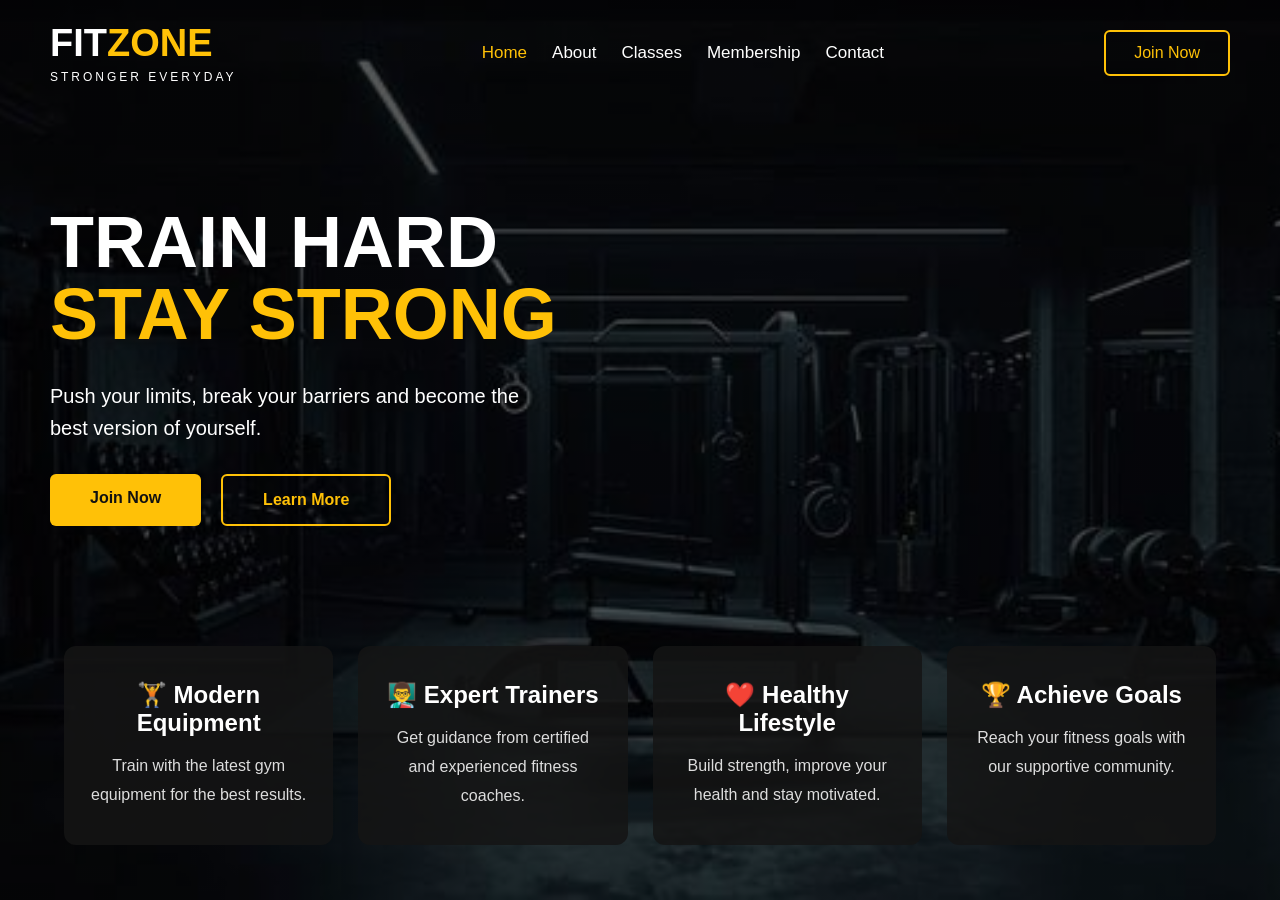
<file: index.html>
<!DOCTYPE html>
<html lang="en">
<head>
    <meta charset="UTF-8">
    <meta name="viewport" content="width=device-width, initial-scale=1.0">
    <title>FitZone Gym</title>

    <link rel="stylesheet" href="style.css">
</head>
<body>

    <!-- HERO SECTION -->
    <section class="hero">

        <!-- Navigation -->
        <header>

            <div class="logo">
                <h1>FIT<span>ZONE</span></h1>
                <p>STRONGER EVERYDAY</p>
            </div>

            <nav>
                <ul>
                    <li><a href="index.html" class="active">Home</a></li>
                    <li><a href="about.html">About</a></li>
                    <li><a href="classes.html">Classes</a></li>
                    <li><a href="membership.html">Membership</a></li>
                    <li><a href="contact.html">Contact</a></li>
                </ul>
            </nav>

            <a href="#" class="join-btn">Join Now</a>

        </header>

        <!-- Hero Content -->
        <div class="hero-content">

            <h2>
                TRAIN HARD <br>
                <span>STAY STRONG</span>
            </h2>

            <p>
                Push your limits, break your barriers and become the best version of yourself.
            </p>

            <div class="buttons">
                <a href="#" class="btn1">Join Now</a>
                <a href="#" class="btn2">Learn More</a>
            </div>

        </div>

        <!-- Feature Cards -->
        <div class="features">

            <div class="feature-box">
                <h3>🏋️ Modern Equipment</h3>
                <p>Train with the latest gym equipment for the best results.</p>
            </div>

            <div class="feature-box">
                <h3>👨‍🏫 Expert Trainers</h3>
                <p>Get guidance from certified and experienced fitness coaches.</p>
            </div>

            <div class="feature-box">
                <h3>❤️ Healthy Lifestyle</h3>
                <p>Build strength, improve your health and stay motivated.</p>
            </div>

            <div class="feature-box">
                <h3>🏆 Achieve Goals</h3>
                <p>Reach your fitness goals with our supportive community.</p>
            </div>

        </div>

    </section>

</body>
</html>
</file>
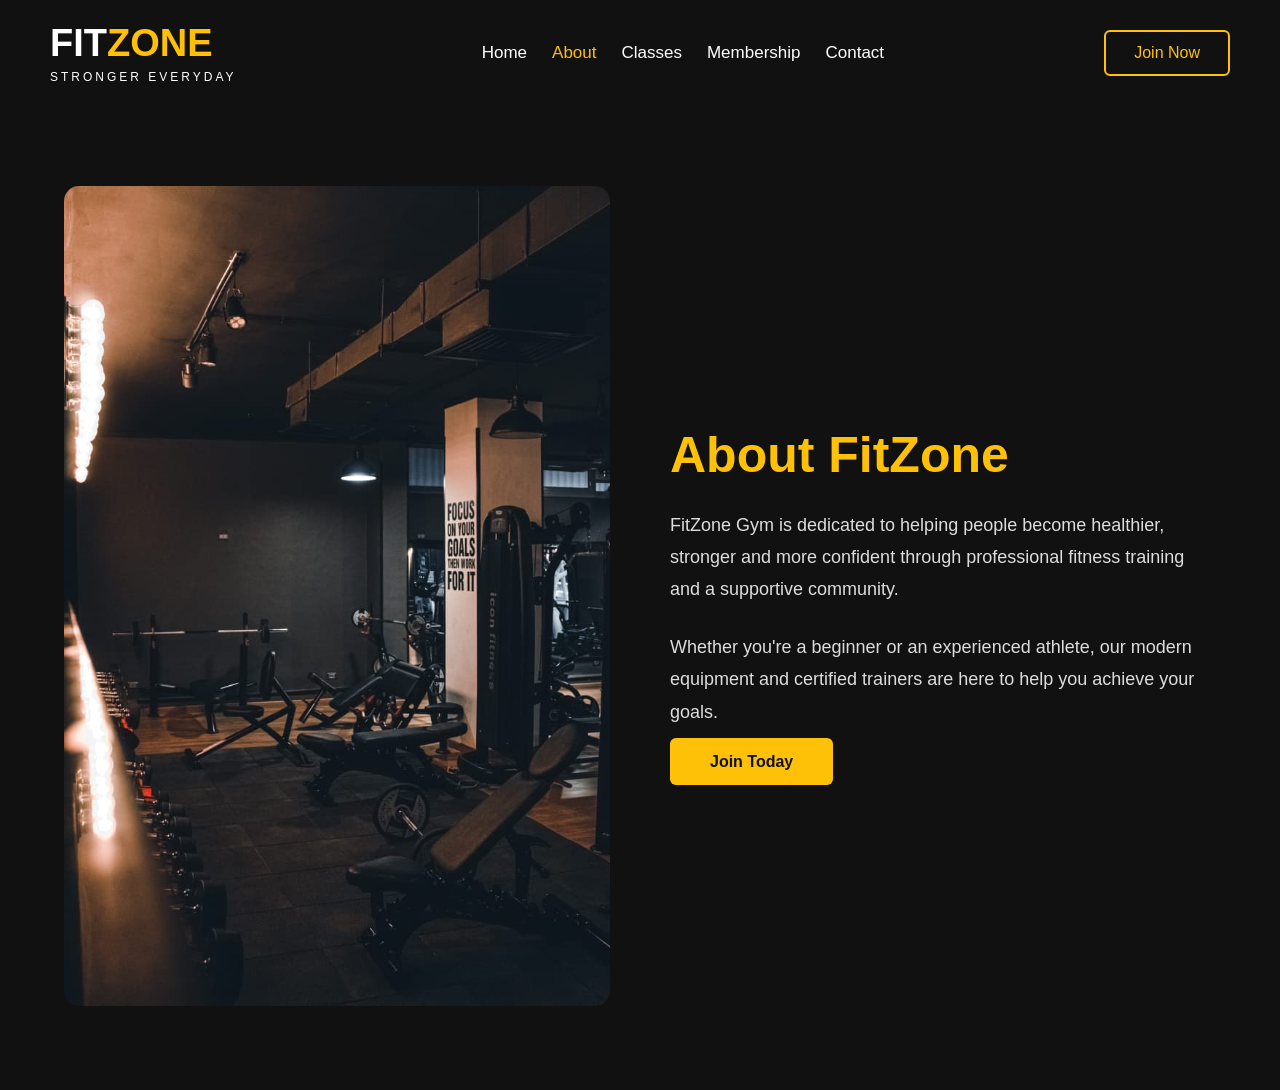
<file: about.html>
<!DOCTYPE html>
<html lang="en">
<head>
    <meta charset="UTF-8">
    <meta name="viewport" content="width=device-width, initial-scale=1.0">
    <title>About | FitZone Gym</title>

    <link rel="stylesheet" href="https://cdnjs.cloudflare.com/ajax/libs/font-awesome/6.7.2/css/all.min.css">
    <link rel="stylesheet" href="style.css">
</head>
<body>

<section class="about-page">

    <!-- Header -->
    <header>

        <div class="logo">
            <h1>FIT<span>ZONE</span></h1>
            <p>STRONGER EVERYDAY</p>
        </div>

        <nav>
            <ul>
                <li><a href="index.html">Home</a></li>
                <li><a href="about.html" class="active">About</a></li>
                <li><a href="classes.html">Classes</a></li>
                <li><a href="membership.html">Membership</a></li>
                <li><a href="contact.html">Contact</a></li>
            </ul>
        </nav>

        <a href="#" class="join-btn">Join Now</a>

    </header>

    <!-- About Section -->
    <div class="about-container">

        <div class="about-image">
            <img src="images/about.jpg" alt="Gym">
        </div>

        <div class="about-text">

            <h2>About FitZone</h2>

            <p>
                FitZone Gym is dedicated to helping people become healthier,
                stronger and more confident through professional fitness
                training and a supportive community.
            </p>

            <p>
                Whether you're a beginner or an experienced athlete, our
                modern equipment and certified trainers are here to help
                you achieve your goals.
            </p>

            <a href="#" class="btn1">Join Today</a>

        </div>

    </div>

</section>

</body>
</html>
</file>
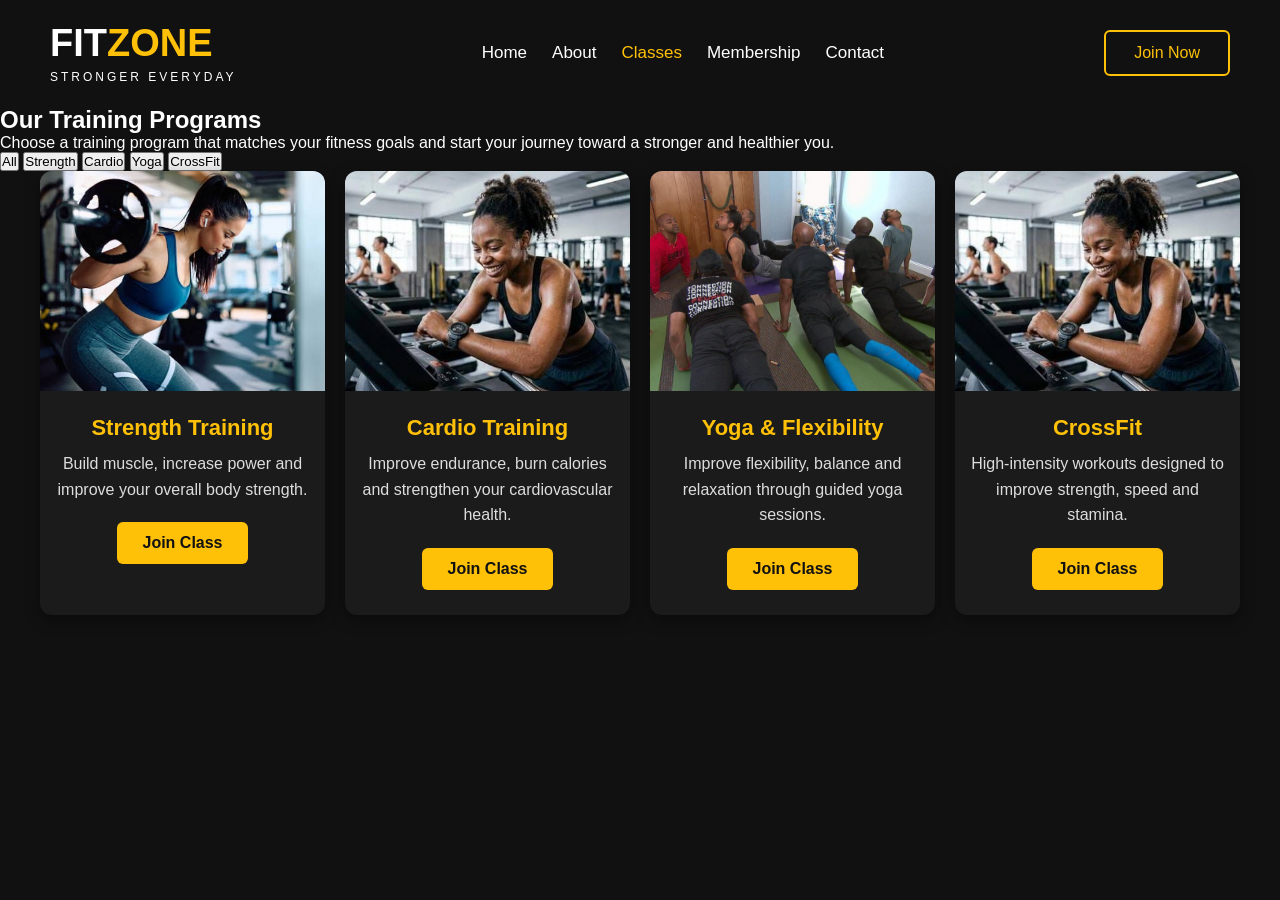
<file: classes.html>
<!DOCTYPE html>
<html lang="en">

<head>

    <meta charset="UTF-8">

    <meta name="viewport" content="width=device-width, initial-scale=1.0">

    <title>Classes | FitZone Gym</title>

    <link rel="stylesheet" href="style.css">

</head>

<body>

    <!-- =========================
         HEADER
    ========================== -->

    <header>

        <!-- Logo -->
        <div class="logo">

            <h1>FIT<span>ZONE</span></h1>

            <p>STRONGER EVERYDAY</p>

        </div>


        <!-- Navigation -->
        <nav>

            <ul>

                <li>
                    <a href="index.html">Home</a>
                </li>

                <li>
                    <a href="about.html">About</a>
                </li>

                <li>
                    <a href="classes.html" class="active">Classes</a>
                </li>

                <li>
                    <a href="membership.html">Membership</a>
                </li>

                <li>
                    <a href="contact.html">Contact</a>
                </li>

            </ul>

        </nav>


        <!-- Join Button -->
        <a href="membership.html" class="join-btn">
            Join Now
        </a>

    </header>


    <!-- =========================
         MAIN CONTENT
    ========================== -->

    <main>

        <section class="classes">

            <!-- Page Heading -->
            <h2>Our Training Programs</h2>


            <!-- Introduction -->
            <p class="class-intro">

                Choose a training program that matches your fitness goals
                and start your journey toward a stronger and healthier you.

            </p>


            <!-- =========================
                 FILTER BUTTONS
            ========================== -->

            <div class="class-filters">

                <button
                    class="filter-btn active"
                    data-filter="all">
                    All
                </button>

                <button
                    class="filter-btn"
                    data-filter="strength">
                    Strength
                </button>

                <button
                    class="filter-btn"
                    data-filter="cardio">
                    Cardio
                </button>

                <button
                    class="filter-btn"
                    data-filter="yoga">
                    Yoga
                </button>

                <button
                    class="filter-btn"
                    data-filter="crossfit">
                    CrossFit
                </button>

            </div>


            <!-- =========================
                 CLASS CARDS
            ========================== -->

            <div class="class-container">


                <!-- Strength Training -->
                <div
                    class="class-card"
                    data-category="strength">

                    <img
                        src="images/strength.jpg"
                        alt="Strength Training">

                    <h3>Strength Training</h3>

                    <p>

                        Build muscle, increase power and improve
                        your overall body strength.

                    </p>

                    <a
                        href="membership.html"
                        class="class-btn">

                        Join Class

                    </a>

                </div>


                <!-- Cardio Training -->
                <div
                    class="class-card"
                    data-category="cardio">

                    <img
                        src="images/cardio.jpg"
                        alt="Cardio Training">

                    <h3>Cardio Training</h3>

                    <p>

                        Improve endurance, burn calories and strengthen
                        your cardiovascular health.

                    </p>

                    <a
                        href="membership.html"
                        class="class-btn">

                        Join Class

                    </a>

                </div>


                <!-- Yoga -->
                <div
                    class="class-card"
                    data-category="yoga">

                    <img
                        src="images/yoga.jpg"
                        alt="Yoga Training">

                    <h3>Yoga & Flexibility</h3>

                    <p>

                        Improve flexibility, balance and relaxation
                        through guided yoga sessions.

                    </p>

                    <a
                        href="membership.html"
                        class="class-btn">

                        Join Class

                    </a>

                </div>


                <!-- CrossFit -->
                <div
                    class="class-card"
                    data-category="crossfit">

                    <img
                        src="images/crossfit.jpg"
                        alt="CrossFit Training">

                    <h3>CrossFit</h3>

                    <p>

                        High-intensity workouts designed to improve
                        strength, speed and stamina.

                    </p>

                    <a
                        href="membership.html"
                        class="class-btn">

                        Join Class

                    </a>

                </div>


            </div>

        </section>

    </main>


    <!-- JavaScript -->
    <script src="script.js"></script>

</body>

</html>
</file>
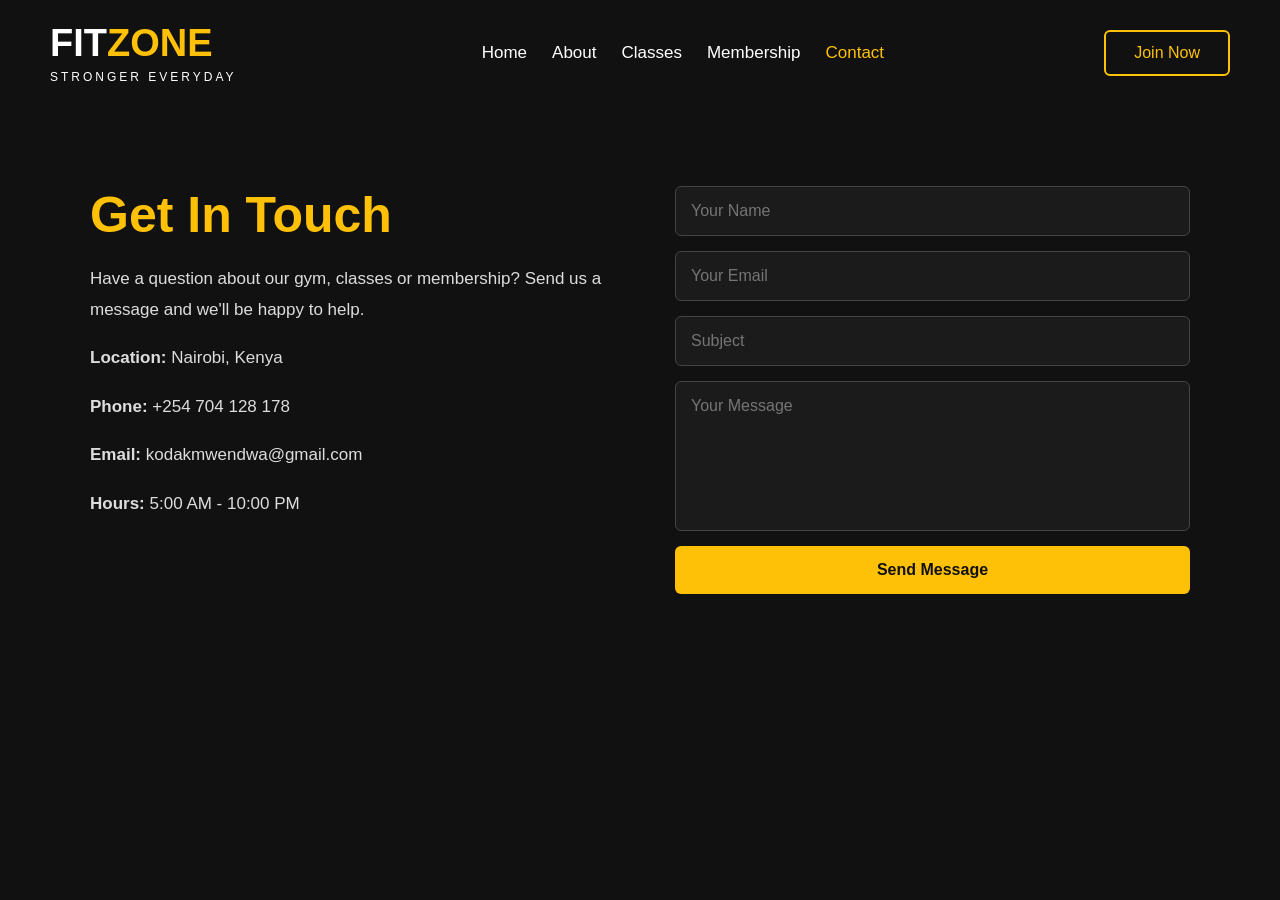
<file: contact.html>
<!DOCTYPE html>
<html lang="en">

<head>

    <meta charset="UTF-8">

    <meta name="viewport" content="width=device-width, initial-scale=1.0">

    <title>Contact | FitZone Gym</title>

    <link rel="stylesheet" href="style.css">

</head>

<body>

    <!-- Header -->
    <header>

        <!-- Logo -->
        <div class="logo">

            <h1>FIT<span>ZONE</span></h1>

            <p>STRONGER EVERYDAY</p>

        </div>


        <!-- Navigation -->
        <nav>

            <ul>

                <li>
                    <a href="index.html">Home</a>
                </li>

                <li>
                    <a href="about.html">About</a>
                </li>

                <li>
                    <a href="classes.html">Classes</a>
                </li>

                <li>
                    <a href="membership.html">Membership</a>
                </li>

                <li>
                    <a href="contact.html" class="active">Contact</a>
                </li>

            </ul>

        </nav>


        <!-- Join Button -->
        <a href="membership.html" class="join-btn">
            Join Now
        </a>

    </header>


    <!-- Main Content -->
    <main>

        <section class="contact">

            <!-- Contact Information -->
            <div class="contact-info">

                <h2>Get In Touch</h2>

                <p>
                    Have a question about our gym, classes or membership?
                    Send us a message and we'll be happy to help.
                </p>

                <p>
                    <strong>Location:</strong>
                    Nairobi, Kenya
                </p>

                <p>
                    <strong>Phone:</strong>
                    +254 704 128 178
                </p>

                <p>
                    <strong>Email:</strong>
                    kodakmwendwa@gmail.com
                </p>

                <p>
                    <strong>Hours:</strong>
                    5:00 AM - 10:00 PM
                </p>

            </div>


            <!-- Contact Form -->
            <form id="contactForm" class="contact-form">

                <input
                    type="text"
                    id="name"
                    placeholder="Your Name"
                >

                <input
                    type="email"
                    id="email"
                    placeholder="Your Email"
                >

                <input
                    type="text"
                    id="subject"
                    placeholder="Subject"
                >

                <textarea
                    id="message"
                    placeholder="Your Message"
                ></textarea>

                <button type="submit">
                    Send Message
                </button>

                <p id="formMessage"></p>

            </form>

        </section>

    </main>


    <script src="script.js"></script>

</body>

</html>
</file>
<file: style.css>
/*====================================
  RESET
====================================*/

* {
  margin: 0;
  padding: 0;
  box-sizing: border-box;
  font-family: Arial, Helvetica, sans-serif;
}

/*====================================
  BODY
====================================*/

body {
  background: #111;
  color: #fff;
}

/*====================================
  HERO SECTION
====================================*/

.hero {
  width: 100%;
  min-height: 100vh;

  background:
    linear-gradient(rgba(0, 0, 0, 0.65), rgba(0, 0, 0, 0.65)),
    url("images/gym-bg.jpg");

  background-size: cover;
  background-position: center;
  background-repeat: no-repeat;
}

/*====================================
  HEADER
====================================*/

header {
  display: flex;
  justify-content: space-between;
  align-items: center;
  padding: 25px 80px;
}

/*====================================
  LOGO
====================================*/

.logo h1 {
  font-size: 42px;
  color: #fff;
}

.logo span {
  color: #ffc107;
}

.logo p {
  color: #fff;
  font-size: 12px;
  letter-spacing: 3px;
  margin-top: 5px;
}

/*====================================
  NAVIGATION
====================================*/

nav ul {
  display: flex;
  list-style: none;
}

nav ul li {
  margin-left: 30px;
}

nav ul li a {
  text-decoration: none;
  color: #fff;
  font-size: 18px;
  transition: 0.3s;
}

nav ul li a:hover,
nav ul li a.active {
  color: #ffc107;
}

/*====================================
  JOIN BUTTON
====================================*/

.join-btn {
  text-decoration: none;
  color: #ffc107;
  border: 2px solid #ffc107;
  padding: 12px 28px;
  border-radius: 6px;
  transition: 0.3s;
}

.join-btn:hover {
  background: #ffc107;
  color: #111;
}

/*====================================
  HERO CONTENT
====================================*/

.hero-content {
  margin-left: 80px;
  margin-top: 120px;
}

.hero-content h2 {
  font-size: 90px;
  line-height: 90px;
  color: #fff;
}

.hero-content span {
  color: #ffc107;
}

.hero-content p {
  width: 550px;
  margin: 30px 0;
  line-height: 35px;
  font-size: 22px;
}

/*====================================
  BUTTONS
====================================*/

.buttons {
  display: flex;
  gap: 20px;
}

.btn1,
.btn2 {
  text-decoration: none;
  padding: 15px 40px;
  border-radius: 6px;
  font-weight: bold;
  transition: 0.3s;
}

.btn1 {
  background: #ffc107;
  color: #111;
}

.btn1:hover {
  background: #fff;
}

.btn2 {
  border: 2px solid #ffc107;
  color: #ffc107;
}

.btn2:hover {
  background: #ffc107;
  color: #111;
}

/*====================================
  FEATURES
====================================*/

.features {
  width: 90%;
  margin: 120px auto 0;
  display: flex;
  justify-content: space-between;
  gap: 25px;
}

.feature-box {
  flex: 1;
  background: rgba(20, 20, 20, 0.85);
  padding: 35px 25px;
  border-radius: 12px;
  text-align: center;
  transition: 0.3s;
}

.feature-box:hover {
  transform: translateY(-10px);
  box-shadow: 0 10px 25px rgba(255, 193, 7, 0.25);
}

/*====================================
  FEATURE ICON
====================================*/

.feature-box i {
  width: 75px;
  height: 75px;
  line-height: 75px;
  font-size: 30px;

  background: #ffc107;
  color: #111;

  border-radius: 50%;
  margin-bottom: 20px;
}

/*====================================
  FEATURE TEXT
====================================*/

.feature-box h3 {
  margin-bottom: 15px;
  font-size: 24px;
}

.feature-box p {
  color: #ddd;
  line-height: 1.8;
  font-size: 16px;
}
/*====================================
    ABOUT PAGE
====================================*/

.about-page {
  min-height: 100vh;
  background: #111;
}

.about-container {
  width: 90%;
  margin: 80px auto;
  display: flex;
  align-items: center;
  justify-content: space-between;
  gap: 60px;
}

.about-image {
  flex: 1;
}

.about-image img {
  width: 100%;
  border-radius: 15px;
}

.about-text {
  flex: 1;
}

.about-text h2 {
  font-size: 50px;
  color: #ffc107;
  margin-bottom: 25px;
}

.about-text p {
  font-size: 18px;
  line-height: 1.8;
  margin-bottom: 25px;
  color: #ddd;
}
/*====================================
    CLASS CONTAINER
====================================*/

.class-container {
  width: 100%;
  max-width: 1200px;

  margin: 0 auto;

  display: grid;
  grid-template-columns: repeat(4, minmax(0, 1fr));

  gap: 20px;
}

/*====================================
    CLASS CARD
====================================*/

.class-card {
  width: 100%;

  background: #1b1b1b;

  border-radius: 12px;
  overflow: hidden;

  text-align: center;

  transition: 0.3s;

  box-shadow: 0 5px 15px rgba(0, 0, 0, 0.4);
}

/*====================================
    CLASS CARD HOVER
====================================*/

.class-card:hover {
  transform: translateY(-8px);
}

/*====================================
    CLASS IMAGE
====================================*/

.class-card img {
  width: 100%;
  height: 220px;

  object-fit: cover;
}

/*====================================
    CLASS TITLE
====================================*/

.class-card h3 {
  color: #ffc107;

  font-size: 22px;

  margin: 20px 0 10px;
}

/*====================================
    CLASS DESCRIPTION
====================================*/

.class-card p {
  color: #ddd;

  line-height: 1.6;

  padding: 0 15px;

  margin-bottom: 20px;
}

/*====================================
    CLASS BUTTON
====================================*/

.class-btn {
  display: inline-block;

  background: #ffc107;
  color: #111;

  text-decoration: none;

  padding: 12px 25px;

  border-radius: 6px;

  font-weight: bold;

  margin-bottom: 25px;

  transition: 0.3s;
}

.class-btn:hover {
  background: #fff;
}
/*====================================
    CONTACT PAGE
====================================*/

.contact {
  width: 90%;
  max-width: 1100px;

  margin: 80px auto;

  display: flex;

  justify-content: center;
  align-items: flex-start;

  gap: 70px;
}

/*====================================
    CONTACT INFORMATION
====================================*/

.contact-info {
  flex: 1;
}

.contact-info h2 {
  color: #ffc107;
  font-size: 50px;

  margin-bottom: 20px;
}

.contact-info p {
  color: #ddd;

  line-height: 1.8;

  font-size: 17px;

  margin-bottom: 18px;
}

/*====================================
    CONTACT FORM
====================================*/

.contact-form {
  flex: 1;

  display: flex;
  flex-direction: column;

  gap: 15px;
}

.contact-form input,
.contact-form textarea {
  width: 100%;

  padding: 15px;

  background: #1b1b1b;

  color: #fff;

  border: 1px solid #444;

  border-radius: 6px;

  font-size: 16px;

  outline: none;
}

.contact-form input:focus,
.contact-form textarea:focus {
  border-color: #ffc107;
}

.contact-form textarea {
  height: 150px;

  resize: none;
}

/*====================================
    SUBMIT BUTTON
====================================*/

.contact-form button {
  padding: 15px;

  border: none;

  border-radius: 6px;

  background: #ffc107;

  color: #111;

  font-size: 16px;

  font-weight: bold;

  cursor: pointer;

  transition: 0.3s;
}

.contact-form button:hover {
  background: #fff;
}

/*====================================
    FORM MESSAGE
====================================*/

#formMessage {
  margin-top: 5px;

  font-weight: bold;

  text-align: center;
}

/* membership */

.membership-hero {
  min-height: 100vh;
  background:
    linear-gradient(rgba(17, 17, 17, 0.88), rgba(17, 17, 17, 0.88)),
    url("images/gym1.jpg");

  background-size: cover;
  background-position: center;
  background-repeat: no-repeat;
}

.membership-plans,
.membership-benefits,
.membership-comparison,
.membership-calculator,
.bmi-section,
.membership-form,
.testimonials,
.faq,
.membership-cta {
  padding: 100px 0;
  background: #111;
}

.membership-plans:nth-child(even),
.membership-benefits:nth-child(even),
.membership-comparison:nth-child(even),
.membership-calculator:nth-child(even),
.bmi-section:nth-child(even),
.membership-form:nth-child(even),
.testimonials:nth-child(even),
.faq:nth-child(even) {
  background: #151515;
}

.section-title {
  width: 90%;
  max-width: 1200px;
  margin: 0 auto 70px;
  text-align: center;
}

.section-title h2 {
  font-size: 48px;
  color: #ffc107;
  margin-bottom: 20px;
  letter-spacing: 1px;
}

.section-title p {
  max-width: 720px;
  margin: auto;
  color: #ddd;
  font-size: 18px;
  line-height: 1.8;
}

.plans-container {
  width: 90%;
  max-width: 1200px;
  margin: auto;
  display: grid;
  grid-template-columns: repeat(3, 1fr);
  gap: 35px;
}

.plan-card {
  position: relative;
  background: #1b1b1b;
  border: 2px solid transparent;
  border-radius: 18px;
  padding: 40px 35px;
  text-align: center;
  overflow: hidden;
  transition: 0.35s ease;
  box-shadow: 0 10px 30px rgba(0, 0, 0, 0.45);
}

.plan-card:hover {
  transform: translateY(-12px);
  border-color: #ffc107;
  box-shadow: 0 18px 40px rgba(255, 193, 7, 0.18);
}

.plan-card.featured {
  border: 2px solid #ffc107;
  transform: scale(1.03);
  box-shadow: 0 20px 45px rgba(255, 193, 7, 0.25);
}

.plan-card.featured:hover {
  transform: translateY(-12px) scale(1.05);
}

.popular {
  position: absolute;
  top: 18px;
  right: -38px;
  width: 170px;
  padding: 8px 0;
  background: #ffc107;
  color: #111;
  font-weight: bold;
  font-size: 14px;
  transform: rotate(45deg);
  box-shadow: 0 5px 15px rgba(0, 0, 0, 0.35);
}

.selected-badge {
  position: absolute;
  top: 20px;
  left: 20px;
  display: flex;
  align-items: center;
  gap: 6px;
  background: #2b2b2b;
  color: #ffc107;
  border: 1px solid rgba(255, 193, 7, 0.4);
  padding: 6px 12px;
  border-radius: 50px;
  opacity: 0;
  transform: translateY(-10px);
  transition: 0.3s;
}

.selected-badge svg {
  width: 18px;
  height: 18px;
}

.plan-card.selected {
  border-color: #ffc107;
  transform: translateY(-10px);
  box-shadow: 0 22px 45px rgba(255, 193, 7, 0.3);
}

.plan-card.selected .selected-badge {
  opacity: 1;
  transform: translateY(0);
}

.plan-icon {
  width: 90px;
  height: 90px;
  margin: 0 auto 25px;
  display: flex;
  justify-content: center;
  align-items: center;
  border-radius: 50%;
  background: #ffc107;
  color: #111;
}

.plan-icon svg {
  width: 44px;
  height: 44px;
  stroke-width: 2;
}

.plan-card h3 {
  font-size: 32px;
  color: #fff;
  margin-bottom: 25px;
}

.plan-price {
  margin-bottom: 25px;
}

.plan-price .currency {
  display: block;
  color: #ddd;
  font-size: 18px;
  margin-bottom: 8px;
}

.plan-price h2 {
  font-size: 64px;
  color: #ffc107;
  line-height: 1;
}

.plan-price .duration {
  display: block;
  color: #bbb;
  font-size: 18px;
  margin-top: 10px;
}

.plan-card hr {
  border: none;
  height: 1px;
  background: rgba(255, 255, 255, 0.08);
  margin: 30px 0;
}

.plan-card ul {
  list-style: none;
  text-align: left;
}

.plan-card ul li {
  display: flex;
  align-items: center;
  gap: 12px;
  margin: 18px 0;
  color: #ddd;
  font-size: 17px;
}

.plan-card ul li svg {
  width: 20px;
  height: 20px;
  color: #ffc107;
  flex-shrink: 0;
}

.plan-btn {
  width: 100%;
  border: none;
  outline: none;
  cursor: pointer;
  background: #ffc107;
  color: #111;
  font-size: 17px;
  font-weight: bold;
  padding: 15px;
  border-radius: 10px;
  transition: 0.3s;
}

.plan-btn:hover {
  background: #fff;
  transform: translateY(-2px);
}

.plan-card.selected .plan-btn {
  background: #2ecc71;
  color: #fff;
}

.benefits-container {
  width: 90%;
  max-width: 1200px;
  margin: auto;
  display: grid;
  grid-template-columns: repeat(3, 1fr);
  gap: 30px;
}

.benefit-card {
  background: #1b1b1b;
  border: 1px solid rgba(255, 255, 255, 0.08);
  border-radius: 18px;
  padding: 40px 30px;
  text-align: center;
  transition: 0.35s;
  box-shadow: 0 10px 30px rgba(0, 0, 0, 0.35);
}

.benefit-card:hover {
  transform: translateY(-10px);
  border-color: #ffc107;
  box-shadow: 0 18px 35px rgba(255, 193, 7, 0.18);
}

.benefit-icon {
  width: 85px;
  height: 85px;
  margin: 0 auto 25px;
  display: flex;
  justify-content: center;
  align-items: center;
  background: #ffc107;
  color: #111;
  border-radius: 50%;
}

.benefit-icon svg {
  width: 40px;
  height: 40px;
  stroke-width: 2;
}

.benefit-card h3 {
  font-size: 24px;
  color: #fff;
  margin-bottom: 18px;
}

.benefit-card p {
  color: #cfcfcf;
  line-height: 1.8;
  font-size: 16px;
}

.table-container {
  width: 90%;
  max-width: 1200px;
  margin: auto;
  overflow-x: auto;
  border-radius: 18px;
  background: #1b1b1b;
  box-shadow: 0 10px 35px rgba(0, 0, 0, 0.35);
}

table {
  width: 100%;
  border-collapse: collapse;
  min-width: 850px;
}

thead {
  background: #ffc107;
}

thead th {
  color: #111;
  font-size: 20px;
  padding: 25px 20px;
  text-align: center;
  font-weight: bold;
}

thead th:first-child {
  text-align: left;
}

thead svg {
  width: 28px;
  height: 28px;
  margin-bottom: 10px;
}

tbody tr {
  transition: 0.3s;
}

tbody tr:nth-child(even) {
  background: #202020;
}

tbody tr:hover {
  background: #292929;
}

tbody td {
  padding: 20px;
  border-bottom: 1px solid rgba(255, 255, 255, 0.05);
  text-align: center;
  color: #ddd;
  font-size: 17px;
}

tbody td:first-child {
  text-align: left;
  font-weight: 600;
  color: #fff;
}

tbody td svg {
  width: 22px;
  height: 22px;
}

tbody td .lucide-check {
  color: #2ecc71;
}

tbody td .lucide-x {
  color: #ff4d4d;
}

.calculator-container,
.bmi-container {
  width: 90%;
  max-width: 1200px;
  margin: auto;
  display: grid;
  grid-template-columns: 1fr 1fr;
  gap: 35px;
}

.calculator-card,
.calculator-results,
.bmi-card,
.bmi-results {
  background: #1b1b1b;
  border-radius: 18px;
  padding: 40px;
  border: 1px solid rgba(255, 255, 255, 0.08);
  box-shadow: 0 10px 30px rgba(0, 0, 0, 0.35);
  transition: 0.3s;
}

.calculator-card:hover,
.calculator-results:hover,
.bmi-card:hover,
.bmi-results:hover {
  transform: translateY(-6px);
  border-color: #ffc107;
  box-shadow: 0 15px 35px rgba(255, 193, 7, 0.15);
}

.calculator-icon {
  width: 85px;
  height: 85px;
  background: #ffc107;
  color: #111;
  border-radius: 50%;
  display: flex;
  justify-content: center;
  align-items: center;
  margin: 0 auto 25px;
}

.calculator-icon svg {
  width: 42px;
  height: 42px;
}

.calculator-card h3,
.calculator-results h3,
.bmi-card h3,
.bmi-results h3 {
  text-align: center;
  font-size: 28px;
  margin-bottom: 35px;
  color: #fff;
}

.input-group label {
  display: flex;
  align-items: center;
  gap: 10px;
  margin-bottom: 10px;
  font-weight: bold;
  color: #ffc107;
}

.input-group label svg {
  width: 18px;
  height: 18px;
}

.input-group input,
.input-group select,
.input-group textarea {
  width: 100%;
  background: #111;
  color: #fff;
  border: 1px solid #333;
  border-radius: 10px;
  padding: 15px;
  font-size: 16px;
  outline: none;
  transition: 0.3s;
}

.input-group textarea {
  resize: vertical;
  min-height: 120px;
}

.input-group input:focus,
.input-group select:focus,
.input-group textarea:focus {
  border-color: #ffc107;
  box-shadow: 0 0 12px rgba(255, 193, 7, 0.15);
}

.selected-plan-display {
  margin-bottom: 30px;
}

.selected-plan {
  margin-top: 10px;
  display: flex;
  align-items: center;
  gap: 12px;
  padding: 15px 20px;
  border-radius: 12px;
  background: #111;
  border: 1px solid #333;
  color: #ffc107;
  font-weight: bold;
  font-size: 18px;
}

.selected-plan svg {
  width: 22px;
  height: 22px;
}

.result-row {
  display: flex;
  justify-content: space-between;
  align-items: center;
  padding: 18px 0;
  border-bottom: 1px solid rgba(255, 255, 255, 0.08);
}

.result-row span {
  color: #bbb;
}

.result-row strong {
  color: #fff;
}

.result-row.total {
  margin-top: 20px;
  padding-top: 25px;
  font-size: 26px;
  font-weight: bold;
}

.result-row.total strong {
  color: #ffc107;
  font-size: 34px;
}

.calculator-results hr,
.bmi-results hr {
  border: none;
  height: 1px;
  background: #333;
  margin: 25px 0;
}

#bmiMessage {
  margin-top: 25px;
  color: #ddd;
  line-height: 1.8;
  text-align: center;
}

#bmiValue {
  color: #ffc107;
  font-size: 34px;
}

#bmiStatus {
  font-weight: bold;
}

#bmiStatus.bmi-underweight {
  color: #3498db;
}

#bmiStatus.bmi-normal {
  color: #2ecc71;
}

#bmiStatus.bmi-overweight {
  color: #f1c40f;
}

#bmiStatus.bmi-obese {
  color: #e74c3c;
}

.calculator-card .btn1,
.bmi-card .btn1 {
  width: 100%;
  border: none;
  cursor: pointer;
  font-size: 17px;
}
.membership-form {
  padding: 110px 8%;
  background: #111;
}

.form-container {
  max-width: 950px;
  margin: 60px auto 0;
  background: #181818;
  border: 1px solid rgba(255, 193, 7, 0.15);
  border-radius: 20px;
  padding: 45px;
  box-shadow: 0 20px 45px rgba(0, 0, 0, 0.45);
}

#membershipRegistrationForm {
  display: grid;
  grid-template-columns: repeat(2, 1fr);
  gap: 25px;
}

.input-group {
  display: flex;
  flex-direction: column;
  margin-bottom: 25px;
}

.input-group label {
  display: flex;
  align-items: center;
  gap: 10px;
  margin-bottom: 10px;
  font-size: 15px;
  font-weight: bold;
  color: #ffc107;
}

.input-group label i {
  width: 20px;
  height: 20px;
}

.input-group input,
.input-group select,
.input-group textarea {
  width: 100%;
  padding: 16px 18px;
  background: #222;
  border: 2px solid transparent;
  border-radius: 10px;
  color: #fff;
  font-size: 16px;
  outline: none;
  transition: 0.3s;
}

.input-group textarea {
  resize: vertical;
  min-height: 130px;
}

.input-group input::placeholder,
.input-group textarea::placeholder {
  color: #999;
}

.input-group input:focus,
.input-group select:focus,
.input-group textarea:focus {
  border-color: #ffc107;
  box-shadow: 0 0 18px rgba(255, 193, 7, 0.15);
}

input[readonly] {
  background: #2a2a2a;
  color: #ffc107;
  font-weight: bold;
  cursor: not-allowed;
}

.input-group:nth-child(9),
.input-group:nth-child(10) {
  grid-column: 1 / -1;
}

.error {
  margin-top: 8px;
  color: #ff5c5c;
  font-size: 13px;
  min-height: 18px;
}

.submit-btn {
  grid-column: 1 / -1;
  display: flex;
  justify-content: center;
  align-items: center;
  gap: 12px;
  border: none;
  cursor: pointer;
  font-size: 17px;
  font-weight: bold;
  padding: 18px;
  margin-top: 15px;
  transition: 0.35s;
}

.submit-btn i {
  width: 20px;
  height: 20px;
}

.submit-btn:hover {
  transform: translateY(-4px);
  box-shadow: 0 12px 28px rgba(255, 193, 7, 0.25);
}

.input-group input:hover,
.input-group select:hover,
.input-group textarea:hover {
  border-color: rgba(255, 193, 7, 0.25);
}

input[type="date"] {
  color: #ddd;
}

select {
  cursor: pointer;
}
.testimonials {
  padding: 110px 8%;
  background: #181818;
}

.testimonial-slider {
  max-width: 850px;
  margin: 60px auto 35px;
  position: relative;
}

.testimonial {
  display: none;
  text-align: center;
  background: #222;
  border: 1px solid rgba(255, 193, 7, 0.15);
  border-radius: 20px;
  padding: 55px 45px;
  box-shadow: 0 18px 40px rgba(0, 0, 0, 0.35);
  animation: fadeIn 0.5s ease;
}

.testimonial.active {
  display: block;
}

.testimonial-icon {
  width: 80px;
  height: 80px;
  margin: 0 auto 25px;
  display: flex;
  justify-content: center;
  align-items: center;
  background: #ffc107;
  border-radius: 50%;
}

.testimonial-icon i {
  width: 38px;
  height: 38px;
  color: #111;
}

.stars {
  color: #ffc107;
  font-size: 26px;
  letter-spacing: 4px;
  margin-bottom: 25px;
}

.testimonial p {
  color: #ddd;
  line-height: 1.9;
  font-size: 18px;
  font-style: italic;
}

.testimonial h3 {
  margin-top: 30px;
  color: #ffc107;
  font-size: 24px;
}

.testimonial span {
  display: block;
  margin-top: 8px;
  color: #aaa;
}

.slider-dots {
  display: flex;
  justify-content: center;
  gap: 15px;
}

.dot {
  width: 14px;
  height: 14px;
  border-radius: 50%;
  background: #555;
  cursor: pointer;
  transition: 0.3s;
}

.dot.active {
  background: #ffc107;
  transform: scale(1.3);
}

.dot:hover {
  background: #fff;
}
.faq {
  padding: 110px 8%;
  background: #111;
}

.faq-container {
  max-width: 900px;
  margin: 60px auto 0;
}

.faq-item {
  margin-bottom: 18px;
  background: #1b1b1b;
  border: 1px solid rgba(255, 193, 7, 0.15);
  border-radius: 14px;
  overflow: hidden;
  transition: 0.3s;
}

.faq-item:hover {
  border-color: #ffc107;
}

.faq-question {
  width: 100%;
  display: flex;
  justify-content: space-between;
  align-items: center;
  background: none;
  border: none;
  color: #fff;
  padding: 22px 28px;
  cursor: pointer;
  font-size: 18px;
  font-weight: bold;
  text-align: left;
  transition: 0.3s;
}

.faq-question:hover {
  color: #ffc107;
}

.faq-question i {
  width: 24px;
  height: 24px;
  color: #ffc107;
  transition: 0.35s;
}

.faq-item.active .faq-question i {
  transform: rotate(45deg);
}

.faq-answer {
  max-height: 0;
  overflow: hidden;
  transition: max-height 0.45s ease;
}

.faq-answer p {
  padding: 0 28px 25px;
  color: #ccc;
  line-height: 1.8;
}

.faq-item.active .faq-answer {
  max-height: 220px;
}

@keyframes fadeIn {
  from {
    opacity: 0;
    transform: translateY(20px);
  }

  to {
    opacity: 1;
    transform: translateY(0);
  }
}
.membership-cta {
  padding: 120px 8%;

  background:
    linear-gradient(rgba(17, 17, 17, 0.88), rgba(17, 17, 17, 0.88)),
    url("images/gym2.jpg");
  background-size: cover;
  background-position: center;
  text-align: center;
}

.cta-content {
  max-width: 850px;
  margin: auto;
}

.cta-icon {
  width: 95px;
  height: 95px;
  margin: 0 auto 30px;
  display: flex;
  justify-content: center;
  align-items: center;
  background: #ffc107;
  border-radius: 50%;
  box-shadow: 0 0 30px rgba(255, 193, 7, 0.35);
}

.cta-icon i {
  width: 48px;
  height: 48px;
  color: #111;
}

.cta-content h2 {
  font-size: 52px;
  color: #fff;
  margin-bottom: 20px;
}

.cta-content p {
  color: #ddd;
  font-size: 21px;
  line-height: 1.8;
  margin-bottom: 40px;
}

.cta-content strong {
  color: #ffc107;
}

.membership-cta .buttons {
  justify-content: center;
  flex-wrap: wrap;
}
.success-modal {
  position: fixed;
  inset: 0;
  display: flex;
  justify-content: center;
  align-items: center;
  background: rgba(0, 0, 0, 0.8);
  backdrop-filter: blur(8px);
  opacity: 0;
  visibility: hidden;
  transition: 0.35s;
  z-index: 9999;
}

.success-modal.show {
  opacity: 1;
  visibility: visible;
}

.success-content {
  width: min(92%, 650px);
  background: #1b1b1b;
  border: 2px solid rgba(255, 193, 7, 0.25);
  border-radius: 22px;
  padding: 50px 45px;
  text-align: center;
  transform: scale(0.9);
  transition: 0.35s;
  box-shadow: 0 25px 60px rgba(0, 0, 0, 0.55);
}

.success-modal.show .success-content {
  transform: scale(1);
}

.success-icon {
  width: 110px;
  height: 110px;
  margin: 0 auto 30px;
  display: flex;
  justify-content: center;
  align-items: center;
  border-radius: 50%;
  background: #ffc107;
}

.success-icon i {
  width: 60px;
  height: 60px;
  color: #111;
}

.success-content h2 {
  font-size: 38px;
  color: #ffc107;
  margin-bottom: 25px;
}

.success-content p {
  color: #ddd;
  font-size: 18px;
  line-height: 1.8;
  margin-bottom: 18px;
}

.success-content strong {
  color: #ffc107;
}

.success-content .btn1 {
  display: inline-flex;
  align-items: center;
  justify-content: center;
  margin-top: 20px;
  cursor: pointer;
  border: none;
  font-size: 17px;
  padding: 16px 42px;
}

.success-content .btn1:hover {
  transform: translateY(-3px);
  box-shadow: 0 12px 25px rgba(255, 193, 7, 0.25);
}

.success-modal.show {
  opacity: 1;
  visibility: visible;
}

.success-modal.show .success-content {
  transform: scale(1);
}
.payment-modal {
  position: fixed;
  inset: 0;
  display: flex;
  justify-content: center;
  align-items: center;
  background: rgba(0, 0, 0, 0.8);
  backdrop-filter: blur(8px);
  opacity: 0;
  visibility: hidden;
  transition: 0.35s;
  z-index: 9999;
}

.payment-modal.show {
  opacity: 1;
  visibility: visible;
}

.payment-content {
  width: min(92%, 650px);
  max-height: 90vh;
  overflow-y: auto;
  background: #1b1b1b;
  border: 2px solid rgba(255, 193, 7, 0.25);
  border-radius: 22px;
  padding: 45px;
  box-shadow: 0 25px 60px rgba(0, 0, 0, 0.55);
  transform: scale(0.9);
  transition: 0.35s;
}

.payment-modal.show .payment-content {
  transform: scale(1);
}

.payment-content h2 {
  text-align: center;
  color: #ffc107;
  font-size: 34px;
  margin-bottom: 15px;
}

.payment-content > p {
  text-align: center;
  color: #ccc;
  line-height: 1.7;
  margin-bottom: 30px;
}

.payment-summary {
  background: #111;
  border: 1px solid rgba(255, 193, 7, 0.15);
  border-radius: 15px;
  padding: 25px;
  margin-bottom: 30px;
}

.payment-summary p {
  display: flex;
  justify-content: space-between;
  align-items: center;
  color: #ddd;
  margin: 14px 0;
  font-size: 17px;
}

.payment-summary strong {
  color: #ffc107;
}

.payment-summary span {
  color: #fff;
  font-weight: bold;
}

.payment-fields {
  display: none;
  margin-top: 25px;
  animation: fadeIn 0.3s ease;
}

.payment-fields.show {
  display: block;
}

#physicalFields p {
  background: #111;
  border-left: 5px solid #ffc107;
  border-radius: 12px;
  padding: 20px;
  color: #ddd;
  line-height: 1.8;
}

#physicalFields strong {
  color: #ffc107;
}

.payment-buttons {
  display: flex;
  justify-content: flex-end;
  gap: 18px;
  margin-top: 35px;
}

.payment-buttons button {
  border: none;
  cursor: pointer;
  padding: 15px 35px;
  font-size: 16px;
  transition: 0.3s;
}

.payment-buttons .btn1:hover,
.payment-buttons .btn2:hover {
  transform: translateY(-3px);
  box-shadow: 0 12px 25px rgba(255, 193, 7, 0.2);
}

.payment-content::-webkit-scrollbar {
  width: 8px;
}

.payment-content::-webkit-scrollbar-thumb {
  background: #ffc107;
  border-radius: 20px;
}

.payment-content::-webkit-scrollbar-track {
  background: #222;
}
.card-row {
  display: grid;
  grid-template-columns: 1fr 1fr;
  gap: 20px;
}

.menu-toggle {
  display: none;
  background: none;
  border: none;
  cursor: pointer;
  color: #fff;
  padding: 8px;
}

.menu-toggle svg {
  width: 34px;
  height: 34px;
}

#navbar {
  display: block;
}

@media (max-width: 1600px) {
  header {
    padding: 25px 60px;
  }

  .hero-content {
    margin-left: 60px;
  }

  .hero-content h2 {
    font-size: 80px;
    line-height: 80px;
  }

  .section-title h2 {
    font-size: 44px;
  }

  .cta-content h2 {
    font-size: 48px;
  }

  .plan-price h2 {
    font-size: 58px;
  }

  .plans-container,
  .benefits-container,
  .calculator-container,
  .bmi-container {
    gap: 30px;
  }
}

@media (max-width: 1400px) {
  header {
    padding: 22px 50px;
  }

  .logo h1 {
    font-size: 38px;
  }

  nav ul li {
    margin-left: 25px;
  }

  nav ul li a {
    font-size: 17px;
  }

  .hero-content {
    margin-left: 50px;
    margin-top: 100px;
  }

  .hero-content h2 {
    font-size: 72px;
    line-height: 72px;
  }

  .hero-content p {
    width: 500px;
    font-size: 20px;
    line-height: 32px;
  }

  .membership-plans,
  .membership-benefits,
  .membership-comparison,
  .membership-calculator,
  .bmi-section,
  .membership-form,
  .testimonials,
  .faq,
  .membership-cta {
    padding: 90px 0;
  }

  .section-title {
    margin-bottom: 60px;
  }

  .section-title h2 {
    font-size: 40px;
  }

  .section-title p {
    font-size: 17px;
  }

  .plan-card {
    padding: 35px 30px;
  }

  .plan-price h2 {
    font-size: 54px;
  }

  .benefit-card {
    padding: 35px 25px;
  }

  .calculator-card,
  .calculator-results,
  .bmi-card,
  .bmi-results {
    padding: 35px;
  }
}

@media (max-width: 1200px) {
  header {
    padding: 20px 40px;
  }

  .hero-content {
    margin-left: 40px;
    margin-top: 90px;
  }

  .hero-content h2 {
    font-size: 62px;
    line-height: 66px;
  }

  .hero-content p {
    width: 460px;
    font-size: 18px;
    line-height: 30px;
  }

  .btn1,
  .btn2 {
    padding: 14px 34px;
  }

  .plans-container {
    grid-template-columns: repeat(2, 1fr);
  }

  .benefits-container {
    grid-template-columns: repeat(2, 1fr);
  }

  .calculator-container,
  .bmi-container {
    grid-template-columns: 1fr;
  }

  .form-container {
    max-width: 850px;
  }

  .cta-content h2 {
    font-size: 42px;
  }

  .cta-content p {
    font-size: 19px;
  }
}

@media (max-width: 992px) {
  header {
    padding: 20px 30px;
  }

  .logo h1 {
    font-size: 34px;
  }

  .logo p {
    letter-spacing: 2px;
  }

  nav ul li {
    margin-left: 20px;
  }

  nav ul li a {
    font-size: 16px;
  }

  .join-btn {
    padding: 10px 22px;
  }

  .hero-content {
    margin: 80px 30px 0;
  }

  .hero-content h2 {
    font-size: 56px;
    line-height: 60px;
  }

  .hero-content p {
    width: 100%;
    max-width: 500px;
    font-size: 18px;
  }

  .section-title h2 {
    font-size: 36px;
  }

  .section-title p {
    font-size: 16px;
  }

  .plans-container,
  .benefits-container {
    grid-template-columns: 1fr;
  }

  .plan-card.featured {
    transform: none;
  }

  .plan-card.featured:hover {
    transform: translateY(-10px);
  }

  #membershipRegistrationForm {
    grid-template-columns: 1fr;
  }

  .input-group:nth-child(9),
  .input-group:nth-child(10) {
    grid-column: auto;
  }

  .payment-content,
  .success-content {
    padding: 35px;
  }

  .testimonial {
    padding: 45px 35px;
  }

  .card-row {
    grid-template-columns: 1fr;
  }
}

@media (max-width: 768px) {
  header {
    position: relative;
    padding: 20px;
  }

  .menu-toggle {
    display: block;
  }

  .join-btn {
    display: none;
  }

  #navbar {
    display: none;

    position: absolute;

    top: 100%;

    left: 0;

    width: 100%;

    background: #111;

    padding: 25px 0;

    border-top: 1px solid rgba(255, 255, 255, 0.1);
  }

  #navbar.active {
    display: block;
  }

  #navbar ul {
    flex-direction: column;

    align-items: center;

    gap: 25px;
  }

  #navbar ul li {
    margin: 0;
  }

  .hero {
    text-align: center;
  }

  .hero-content {
    margin: 60px auto;
    width: 90%;
  }

  .hero-content h2 {
    font-size: 46px;
    line-height: 50px;
  }

  .hero-content p {
    width: 100%;
    font-size: 17px;
    line-height: 30px;
    margin: 25px auto;
  }

  .buttons {
    justify-content: center;
    flex-wrap: wrap;
  }

  .membership-plans,
  .membership-benefits,
  .membership-comparison,
  .membership-calculator,
  .bmi-section,
  .membership-form,
  .testimonials,
  .faq,
  .membership-cta {
    padding: 70px 0;
  }

  .section-title {
    margin-bottom: 50px;
  }

  .section-title h2 {
    font-size: 32px;
  }

  .plan-price h2 {
    font-size: 48px;
  }

  .plan-card h3 {
    font-size: 28px;
  }

  .calculator-card h3,
  .calculator-results h3,
  .bmi-card h3,
  .bmi-results h3 {
    font-size: 24px;
  }

  .result-row.total {
    font-size: 22px;
  }

  .result-row.total strong {
    font-size: 28px;
  }

  .testimonial {
    padding: 35px 25px;
  }

  .testimonial p {
    font-size: 17px;
  }

  .faq-question {
    font-size: 17px;
    padding: 20px;
  }

  .payment-buttons {
    flex-direction: column;
  }

  .payment-buttons button {
    width: 100%;
  }
}

@media (max-width: 480px) {
  nav ul {
    flex-direction: column;
    align-items: center;
    gap: 12px;
  }

  nav ul li {
    margin: 0;
  }
  header {
    padding: 20px;
    gap: 20px;
  }

  .logo h1 {
    font-size: 30px;
  }

  .logo p {
    font-size: 11px;
    letter-spacing: 1px;
  }

  nav ul {
    flex-direction: column;
    align-items: center;
    gap: 12px;
  }

  nav ul li {
    margin: 0;
  }

  nav ul li a {
    font-size: 16px;
  }

  .join-btn {
    padding: 10px 18px;
    font-size: 15px;
  }

  .hero-content {
    margin-top: 40px;
  }

  .hero-content h2 {
    font-size: 38px;
    line-height: 42px;
  }

  .hero-content p {
    font-size: 16px;
    line-height: 28px;
  }

  .buttons {
    flex-direction: column;
    align-items: center;
    gap: 15px;
  }

  .btn1,
  .btn2 {
    width: 100%;
    max-width: 260px;
    text-align: center;
    padding: 14px;
  }
  .membership-comparison {
    display: none;
  }

  .section-title h2 {
    font-size: 28px;
  }

  .section-title p {
    font-size: 15px;
  }

  .plan-card {
    padding: 30px 20px;
  }

  .plan-icon {
    width: 70px;
    height: 70px;
  }

  .plan-icon svg {
    width: 34px;
    height: 34px;
  }

  .plan-card h3 {
    font-size: 24px;
  }

  .plan-price h2 {
    font-size: 40px;
  }

  .benefit-card {
    padding: 30px 20px;
  }

  .benefit-icon {
    width: 70px;
    height: 70px;
  }

  .benefit-icon svg {
    width: 34px;
    height: 34px;
  }

  .calculator-card,
  .calculator-results,
  .bmi-card,
  .bmi-results,
  .form-container,
  .testimonial,
  .success-content,
  .payment-content {
    padding: 25px 20px;
  }

  .selected-plan {
    font-size: 16px;
  }

  .result-row {
    flex-direction: column;
    align-items: flex-start;
    gap: 6px;
  }

  .result-row.total {
    font-size: 20px;
  }

  .result-row.total strong {
    font-size: 24px;
  }

  .testimonial-icon {
    width: 65px;
    height: 65px;
  }

  .testimonial p {
    font-size: 16px;
  }

  .testimonial h3 {
    font-size: 20px;
  }

  .stars {
    font-size: 22px;
  }

  .faq-question {
    font-size: 16px;
    padding: 18px;
  }

  .faq-answer p {
    padding: 0 18px 18px;
    font-size: 15px;
  }

  .cta-icon {
    width: 75px;
    height: 75px;
  }

  .cta-content h2 {
    font-size: 30px;
  }

  .cta-content p {
    font-size: 16px;
  }

  .success-content h2,
  .payment-content h2 {
    font-size: 28px;
  }
}
</file>
